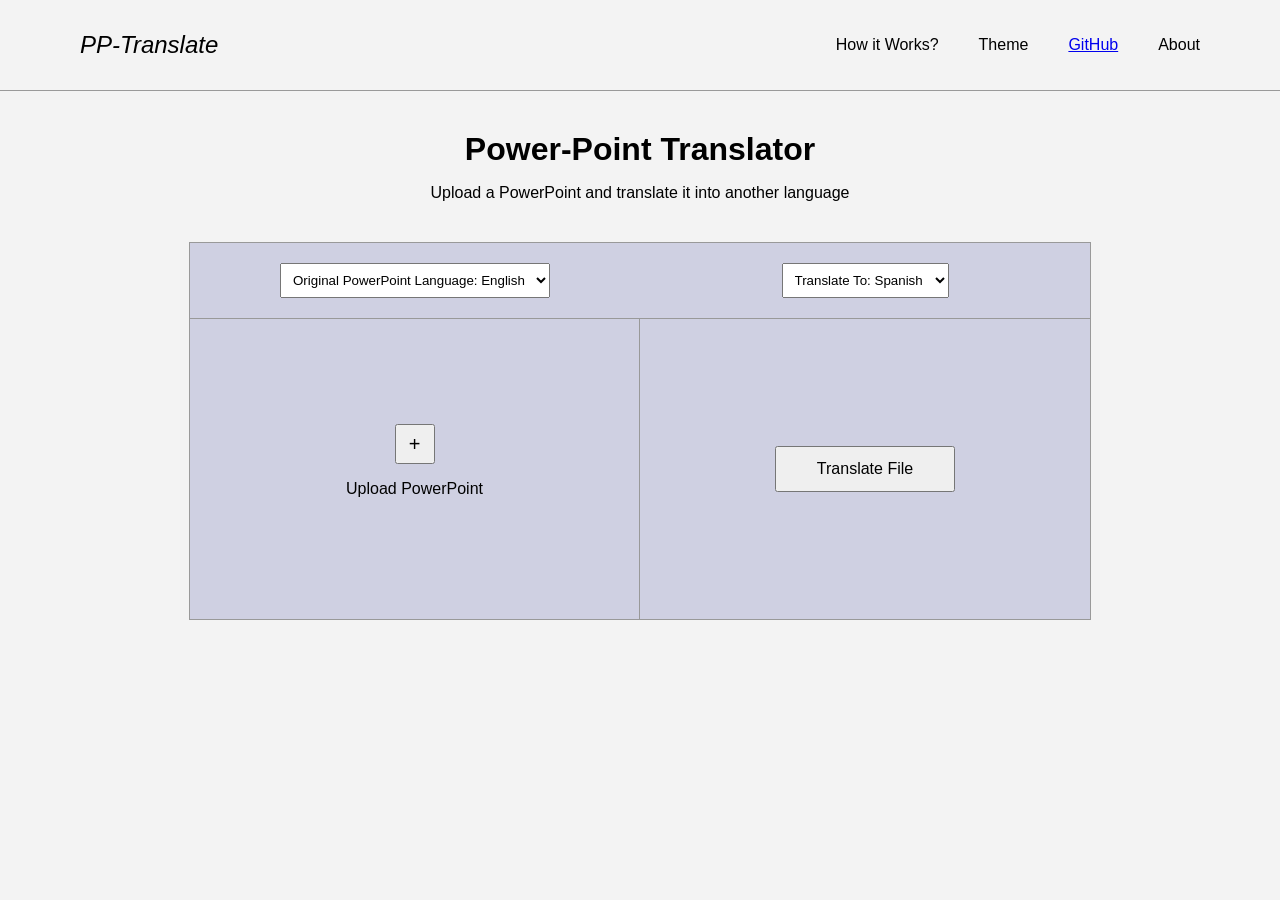
<file: index.html>
<!DOCTYPE html>
<html lang="en">
<head>
<meta charset="UTF-8">
<title>PP-Translate</title>
<link rel="stylesheet" href="styles.css">
</head>

<body>

<!-- NAVBAR -->
<header>
    <nav class="navbar">
        <div class="logo">PP-Translate</div>

        <ul class="nav-links">
            <li>How it Works?</li>
            <li>Theme</li>
            <li><a href="https://github.com/JJPatel03/CapstoneProject">GitHub</a></li>
            <li>About</li>
        </ul>
    </nav>
</header>


<!-- TITLE -->
<section class="title-section">
    <h1>Power-Point Translator</h1>
    <p>Upload a PowerPoint and translate it into another language</p>
</section>


<!-- MAIN PANEL -->
<section class="main-panel">

    <!-- TOP LANGUAGE SELECT -->
    <div class="language-row">

        <select id="sourceLang">
            <option>Original PowerPoint Language: English</option>
            <option>Spanish</option>
            <option>French</option>
        </select>

        <select id="targetLang">
            <option>Translate To: Spanish</option>
            <option>English</option>
            <option>French</option>
        </select>

    </div>


    <!-- BOTTOM GRID -->
    <div class="grid-container">

        <!-- LEFT SIDE (UPLOAD) -->
        <div class="upload-box">

            <input type="file" id="fileInput" hidden>

            <button class="upload-btn" onclick="document.getElementById('fileInput').click()">
                +
            </button>

            <p>Upload PowerPoint</p>

        </div>


        <!-- RIGHT SIDE (ACTIONS) -->
        <div class="action-box">

            <button id="translateBtn">Translate File</button>

            <button id="viewBtn" class="hidden">View Document</button>

            <button id="downloadBtn" class="hidden">Download Document</button>

        </div>

    </div>

</section>

<script src="script.js"></script>

</body>
</html>
</file>
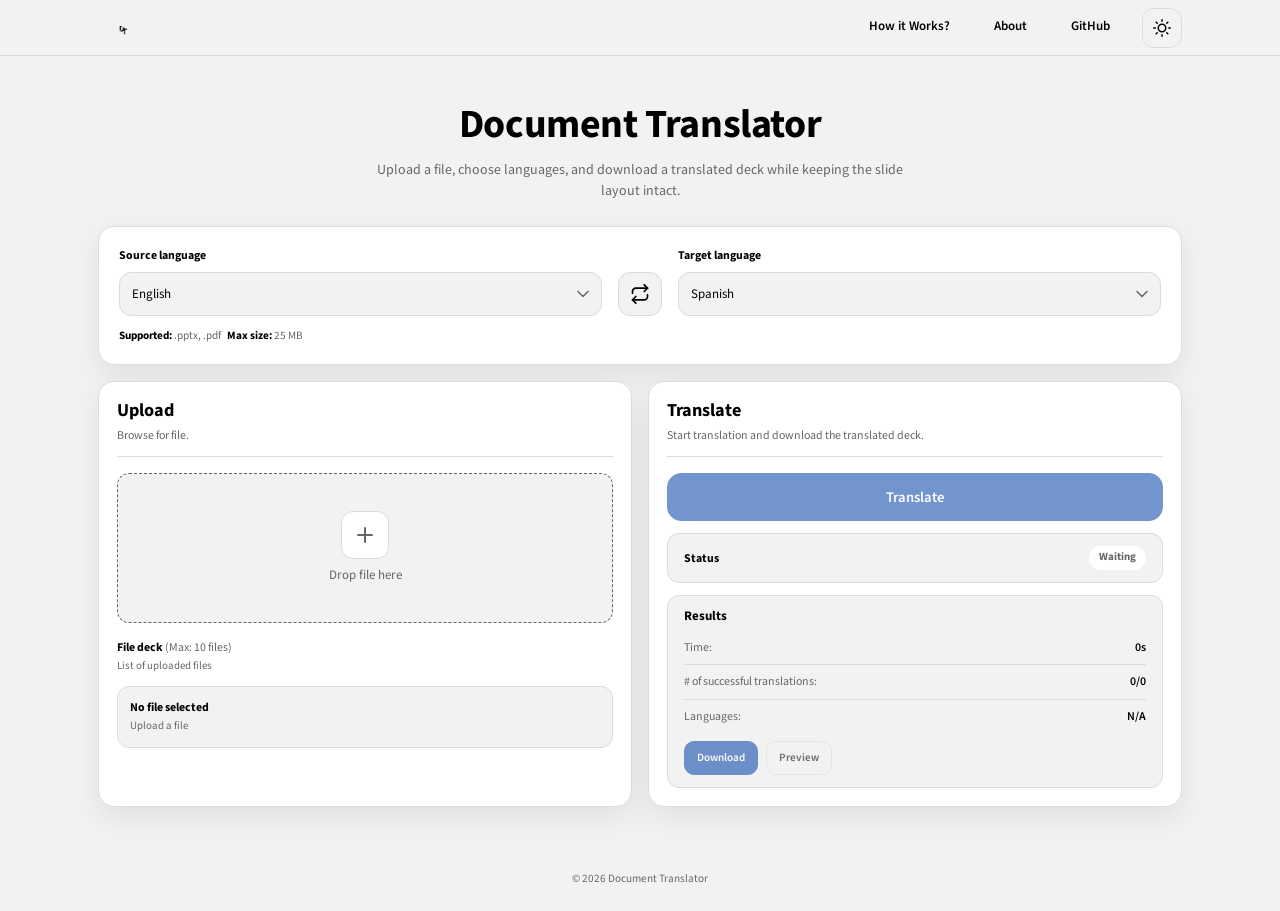
<file: test/index.html>
<!--
  Document Translator — Frontend
  Upload .pptx/.pdf files, choose languages, translate and download.
-->
<!DOCTYPE html>
<html lang="en" data-theme="light">
<head>
  <meta charset="UTF-8">
  <meta name="viewport" content="width=device-width, initial-scale=1.0">
  <meta name="description" content="Upload a PowerPoint file, choose languages, and download a translated deck while keeping the slide layout intact.">
  <title>Document Translator</title>
  <link rel="icon" href="images/DT(transparent background).PNG" type="image/png">
  <link rel="preconnect" href="https://fonts.googleapis.com">
  <link rel="preconnect" href="https://fonts.gstatic.com" crossorigin>
  <link href="https://fonts.googleapis.com/css2?family=Mada:wght@400;600;700&display=swap" rel="stylesheet">
  <link rel="stylesheet" href="css/styles.css">
</head>
<body>

  <!-- ── Nav ── -->
  <nav class="nav" aria-label="Main navigation">
    <div class="nav__container">
      <a href="/" class="nav__brand" aria-label="Document Translator home">
        <img src="images/DT(transparent background).PNG" alt="" class="nav__logo" width="52" height="52">
      </a>
      <div class="nav__links">
        <a href="#" class="nav__link" data-modal="how-modal">How it Works?</a>
        <a href="#" class="nav__link" data-modal="about-modal">About</a>
        <a href="https://github.com/JJPatel03/CapstoneProject" class="nav__link" target="_blank" rel="noopener noreferrer">GitHub</a>
        <button id="theme-toggle" class="nav__theme-btn" type="button" aria-label="Toggle theme">
          <svg class="icon icon--sun" width="18" height="18" viewBox="0 0 24 24" fill="none" stroke="currentColor" stroke-width="2" stroke-linecap="round" stroke-linejoin="round"><circle cx="12" cy="12" r="5"/><line x1="12" y1="1" x2="12" y2="3"/><line x1="12" y1="21" x2="12" y2="23"/><line x1="4.22" y1="4.22" x2="5.64" y2="5.64"/><line x1="18.36" y1="18.36" x2="19.78" y2="19.78"/><line x1="1" y1="12" x2="3" y2="12"/><line x1="21" y1="12" x2="23" y2="12"/><line x1="4.22" y1="19.78" x2="5.64" y2="18.36"/><line x1="18.36" y1="5.64" x2="19.78" y2="4.22"/></svg>
          <svg class="icon icon--moon" width="18" height="18" viewBox="0 0 24 24" fill="none" stroke="currentColor" stroke-width="2" stroke-linecap="round" stroke-linejoin="round"><path d="M21 12.79A9 9 0 1 1 11.21 3 7 7 0 0 0 21 12.79z"/></svg>
        </button>
      </div>
    </div>
  </nav>

  <main class="main">

    <!-- ── Hero ── -->
    <section class="hero">
      <h1 class="hero__title">Document Translator</h1>
      <p class="hero__subtitle">Upload a file, choose languages, and download a translated deck while keeping the slide layout intact.</p>
    </section>

    <!-- ── Language Panel ── -->
    <section class="language-panel card" aria-label="Language selection">
      <div class="language-panel__grid">
        <div class="language-panel__group">
          <label for="source-lang" class="label">Source language</label>
          <select id="source-lang" class="select">
            <option value="ar">Arabic</option>
            <option value="bn">Bengali</option>
            <option value="zh-CN">Chinese (Simplified)</option>
            <option value="zh-TW">Chinese (Traditional)</option>
            <option value="cs">Czech</option>
            <option value="da">Danish</option>
            <option value="nl">Dutch</option>
            <option value="en" selected>English</option>
            <option value="fi">Finnish</option>
            <option value="fr">French</option>
            <option value="de">German</option>
            <option value="el">Greek</option>
            <option value="he">Hebrew</option>
            <option value="hi">Hindi</option>
            <option value="hu">Hungarian</option>
            <option value="id">Indonesian</option>
            <option value="it">Italian</option>
            <option value="ja">Japanese</option>
            <option value="ko">Korean</option>
            <option value="ms">Malay</option>
            <option value="no">Norwegian</option>
            <option value="pl">Polish</option>
            <option value="pt">Portuguese</option>
            <option value="ro">Romanian</option>
            <option value="ru">Russian</option>
            <option value="es">Spanish</option>
            <option value="sv">Swedish</option>
            <option value="ta">Tamil</option>
            <option value="th">Thai</option>
            <option value="tr">Turkish</option>
            <option value="uk">Ukrainian</option>
            <option value="ur">Urdu</option>
            <option value="vi">Vietnamese</option>
          </select>
        </div>

        <button id="swap-btn" class="swap-btn" type="button" aria-label="Swap languages">
          <svg width="20" height="20" viewBox="0 0 24 24" fill="none" stroke="currentColor" stroke-width="2" stroke-linecap="round" stroke-linejoin="round"><polyline points="17 1 21 5 17 9"/><path d="M3 11V9a4 4 0 0 1 4-4h14"/><polyline points="7 23 3 19 7 15"/><path d="M21 13v2a4 4 0 0 1-4 4H3"/></svg>
        </button>

        <div class="language-panel__group">
          <label for="target-lang" class="label">Target language</label>
          <select id="target-lang" class="select">
            <option value="ar">Arabic</option>
            <option value="bn">Bengali</option>
            <option value="zh-CN">Chinese (Simplified)</option>
            <option value="zh-TW">Chinese (Traditional)</option>
            <option value="cs">Czech</option>
            <option value="da">Danish</option>
            <option value="nl">Dutch</option>
            <option value="en">English</option>
            <option value="fi">Finnish</option>
            <option value="fr">French</option>
            <option value="de">German</option>
            <option value="el">Greek</option>
            <option value="he">Hebrew</option>
            <option value="hi">Hindi</option>
            <option value="hu">Hungarian</option>
            <option value="id">Indonesian</option>
            <option value="it">Italian</option>
            <option value="ja">Japanese</option>
            <option value="ko">Korean</option>
            <option value="ms">Malay</option>
            <option value="no">Norwegian</option>
            <option value="pl">Polish</option>
            <option value="pt">Portuguese</option>
            <option value="ro">Romanian</option>
            <option value="ru">Russian</option>
            <option value="es" selected>Spanish</option>
            <option value="sv">Swedish</option>
            <option value="ta">Tamil</option>
            <option value="th">Thai</option>
            <option value="tr">Turkish</option>
            <option value="uk">Ukrainian</option>
            <option value="ur">Urdu</option>
            <option value="vi">Vietnamese</option>
          </select>
        </div>
      </div>
      <p class="language-panel__hint"><strong>Supported:</strong> .pptx, .pdf &nbsp; <strong>Max size:</strong> 25 MB</p>
    </section>

    <!-- ── Main Grid ── -->
    <section class="main-grid">

      <!-- Upload Card -->
      <div class="card upload-card">
        <div class="card__header">
          <h2 class="card__title">Upload</h2>
          <p class="card__subtitle">Browse for file.</p>
        </div>

        <div class="dropzone" id="dropzone" role="button" tabindex="0" aria-label="Drop file here or click to browse">
          <div class="dropzone__icon" aria-hidden="true">
            <svg width="24" height="24" viewBox="0 0 24 24" fill="none" stroke="currentColor" stroke-width="2" stroke-linecap="round" stroke-linejoin="round"><line x1="12" y1="5" x2="12" y2="19"/><line x1="5" y1="12" x2="19" y2="12"/></svg>
          </div>
          <p class="dropzone__text">Drop file here</p>
        </div>
        <input type="file" id="file-input" accept=".pptx,.pdf" multiple hidden aria-hidden="true">

        <div class="file-deck">
          <p class="file-deck__label"><strong>File deck</strong> <span class="text-muted">(Max: 10 files)</span></p>
          <p class="file-deck__hint">List of uploaded files</p>
          <div id="file-list" class="file-list">
            <div class="file-card file-card--empty">
              <div class="file-card__info">
                <span class="file-card__name">No file selected</span>
                <span class="file-card__meta">Upload a file</span>
              </div>
            </div>
          </div>
        </div>
      </div>

      <!-- Translate Card -->
      <div class="card translate-card">
        <div class="card__header">
          <h2 class="card__title">Translate</h2>
          <p class="card__subtitle">Start translation and download the translated deck.</p>
        </div>

        <button id="translate-btn" class="btn btn--primary btn--full" type="button" disabled>Translate</button>

        <div class="status-panel panel">
          <span class="panel__label">Status</span>
          <span id="status-text" class="status-pill" data-status="idle">Waiting</span>
        </div>

        <div class="results-panel panel" aria-live="polite">
          <strong class="panel__title">Results</strong>
          <div class="results-panel__rows">
            <div class="results-panel__row">
              <span class="results-panel__key">Time:</span>
              <span id="result-time" class="results-panel__val">0s</span>
            </div>
            <div class="results-panel__row">
              <span class="results-panel__key"># of successful translations:</span>
              <span id="result-count" class="results-panel__val">0/0</span>
            </div>
            <div class="results-panel__row">
              <span class="results-panel__key">Languages:</span>
              <span id="result-langs" class="results-panel__val">N/A</span>
            </div>
          </div>
          <div class="results-panel__actions">
            <button id="download-btn" class="btn btn--primary btn--sm" type="button" disabled>Download</button>
            <button id="preview-btn" class="btn btn--ghost btn--sm" type="button" disabled>Preview</button>
          </div>
        </div>
      </div>

    </section>
  </main>

  <!-- ── Footer ── -->
  <footer class="footer">
    <p>&copy; 2026 Document Translator</p>
  </footer>

  <!-- ── How it Works Modal ── -->
  <div class="modal-overlay" id="how-modal" aria-hidden="true" role="dialog" aria-labelledby="how-modal-title">
    <div class="modal">
      <button class="modal__close" type="button" aria-label="Close">&times;</button>
      <div class="modal__icons" aria-hidden="true">
        <img src="images/Logo.PNG" alt="" width="100" height="100">
        <img src="images/Logo.PNG" alt="" width="100" height="100">
        <img src="images/Logo.PNG" alt="" width="100" height="100">
      </div>
      <ol class="modal__steps">
        <li>Upload your <strong>.pptx</strong> or <strong>.pdf</strong> document using the drag-and-drop area or the file browser.</li>
        <li>Select the source language of your document and the target language you want to translate into.</li>
        <li>Click the <strong>Translate</strong> button to start the AI-powered translation process.</li>
        <li>The system extracts text from each slide while mapping its position and formatting.</li>
        <li>Google Cloud Translation API processes the text, preserving context and grammar.</li>
        <li>Download your fully translated document with the original slide layout intact.</li>
      </ol>
    </div>
  </div>

  <!-- ── About Modal ── -->
  <div class="modal-overlay" id="about-modal" aria-hidden="true" role="dialog" aria-labelledby="about-modal-title">
    <div class="modal">
      <button class="modal__close" type="button" aria-label="Close">&times;</button>
      <div class="modal__heading">
        <h2 id="about-modal-title" class="modal__title">About</h2>
        <img src="images/DT(transparent background).PNG" alt="DT" class="modal__logo" width="52" height="52">
      </div>
      <div class="modal__body">
        <p>Document Translator is a web application that translates PowerPoint presentations into other languages using AI-powered translation. It preserves the original slide layout, fonts, colors, and formatting — only replacing the text content.</p>
        <p>Built with a FastAPI backend and Google Cloud Translation API, it supports a wide range of languages and handles structured slide content with precision, making it ideal for students, educators, and professionals who need multilingual presentations.</p>
        <p>This project was created as part of the CSC 4351 Capstone course by Adwaita Boralkar, Jaelany Glasgow, Jay Patel, and Mohamed Sharif.</p>
      </div>
    </div>
  </div>

  <script src="js/app.js"></script>
</body>
</html>
</file>
<file: styles.css>
body{
    font-family: Arial, Helvetica, sans-serif;
    background:#f3f3f3;
    margin:0;
}

/* NAVBAR */

.navbar{
    display:flex;
    justify-content:space-between;
    align-items:center;
    padding:20px 80px;
    border-bottom:1px solid #999;
}

.logo{
    font-style:italic;
    font-size:24px;
}

.nav-links{
    display:flex;
    gap:40px;
    list-style:none;
}

/* TITLE */

.title-section{
    text-align:center;
    margin-top:40px;
}

.title-section h1{
    font-size:32px;
    margin-bottom:10px;
}

/* MAIN PANEL */

.main-panel{
    width:900px;
    margin:40px auto;
    background:#cfd0e2;
    border:1px solid #999;
}

/* LANGUAGE ROW */

.language-row{
    display:grid;
    grid-template-columns:1fr 1fr;
    border-bottom:1px solid #999;
}

.language-row select{
    margin:20px auto;
    padding:8px;
}

/* GRID */

.grid-container{
    display:grid;
    grid-template-columns:1fr 1fr;
    height:300px;
}

/* LEFT */

.upload-box{
    display:flex;
    flex-direction:column;
    justify-content:center;
    align-items:center;
    border-right:1px solid #999;
}

.upload-btn{
    width:40px;
    height:40px;
    font-size:20px;
}

/* RIGHT */

.action-box{
    display:flex;
    flex-direction:column;
    justify-content:center;
    align-items:center;
    gap:20px;
}

.action-box button{
    padding:12px 40px;
    font-size:16px;
}

/* HIDDEN STATE */

.hidden{
    display:none;
}
</file>
<file: test/css/styles.css>
/*
  Document Translator — Styles
  Design tokens derived from design.json. Uses CSS custom properties
  for theming (light / dark) and consistent spacing, color, and shape.
*/

/* ── Reset ── */
*,
*::before,
*::after {
  margin: 0;
  padding: 0;
  box-sizing: border-box;
}

/* ── Tokens ── */
:root {
  --font-primary: 'Mada', system-ui, -apple-system, 'Segoe UI', Roboto, Helvetica, Arial, sans-serif;

  /* Palette */
  --color-black:      #000000;
  --color-silver:     #666666;
  --color-white:      #ffffff;
  --color-whitesmoke: #f2f2f2;
  --color-blue:       #003fa8;

  /* Semantic */
  --bg-default:       var(--color-whitesmoke);
  --surface-default:  var(--color-white);
  --surface-subtle:   var(--color-whitesmoke);
  --text-primary:     var(--color-black);
  --text-muted:       var(--color-silver);
  --border-default:   var(--color-silver);
  --border-subtle:    #dcdcdc;
  --brand-primary:    var(--color-blue);
  --btn-primary-bg:   var(--color-blue);
  --btn-primary-text: var(--color-white);
  --btn-ghost-bg:     var(--color-whitesmoke);
  --btn-ghost-text:   var(--color-black);
  --focus-ring:       var(--color-blue);

  /* Spacing */
  --sp-xs:   4px;
  --sp-sm:   8px;
  --sp-md:  12px;
  --sp-base: 16px;
  --sp-lg:  20px;
  --sp-xl:  24px;
  --sp-2xl: 32px;
  --sp-3xl: 40px;

  /* Shape */
  --r-card:   16px;
  --r-panel:  16px;
  --r-input:  12px;
  --r-button: 12px;
  --r-pill:   999px;

  /* Shadow */
  --shadow-card: 0 10px 30px rgba(0, 0, 0, 0.08);

  /* Layout */
  --max-w:       1120px;
  --page-pad:    18px;
  --nav-h:       56px;
}

/* ── Dark Theme ── */
[data-theme="dark"] {
  --color-black:      #e8e8e8;
  --color-silver:     #999999;
  --color-white:      #1e1e1e;
  --color-whitesmoke: #2a2a2a;
  --color-blue:       #5b9aff;

  --bg-default:       #141414;
  --surface-default:  #1e1e1e;
  --surface-subtle:   #2a2a2a;
  --text-primary:     #e8e8e8;
  --text-muted:       #999999;
  --border-default:   #555555;
  --border-subtle:    #333333;
  --brand-primary:    #5b9aff;
  --btn-primary-bg:   #5b9aff;
  --btn-primary-text: #ffffff;
  --btn-ghost-bg:     #2a2a2a;
  --btn-ghost-text:   #e8e8e8;
  --focus-ring:       #5b9aff;

  --shadow-card: 0 10px 30px rgba(0, 0, 0, 0.35);
}

/* ── Base ── */
html {
  font-size: 14px;
  -webkit-font-smoothing: antialiased;
  -moz-osx-font-smoothing: grayscale;
}

body {
  font-family: var(--font-primary);
  color: var(--text-primary);
  background: var(--bg-default);
  line-height: 1.45;
  min-height: 100vh;
  display: flex;
  flex-direction: column;
  transition: background 0.25s ease, color 0.25s ease;
}

img { display: block; max-width: 100%; }
a   { color: inherit; text-decoration: none; }
button { cursor: pointer; font-family: inherit; }
select { font-family: inherit; }

.text-muted { color: var(--text-muted); }

/* ── Focus ── */
:focus-visible {
  outline: 2px solid var(--focus-ring);
  outline-offset: 2px;
}

/* ── Nav ── */
.nav {
  position: sticky;
  top: 0;
  z-index: 100;
  height: var(--nav-h);
  background: var(--bg-default);
  border-bottom: 1px solid var(--border-subtle);
  transition: background 0.25s ease;
}

.nav__container {
  max-width: var(--max-w);
  height: 100%;
  margin: 0 auto;
  padding: 0 var(--page-pad);
  display: flex;
  align-items: center;
  justify-content: space-between;
}

.nav__brand { display: flex; align-items: center; }

.nav__logo {
  height: 52px;
  width: auto;
  transition: filter 0.25s ease;
}
[data-theme="dark"] .nav__logo { filter: invert(1); }

.nav__links {
  display: flex;
  align-items: center;
  gap: var(--sp-lg);
}

.nav__link {
  position: relative;
  font-weight: 600;
  font-size: 0.93rem;
  padding: var(--sp-sm) var(--sp-md);
  border-radius: var(--r-button);
}

.nav__link::after {
  content: '';
  position: absolute;
  bottom: 2px;
  left: var(--sp-md);
  right: var(--sp-md);
  height: 2px;
  background: var(--brand-primary);
  border-radius: 1px;
  transform: scaleX(0);
  transform-origin: center;
  transition: transform 0.25s ease;
}

.nav__link:hover::after {
  transform: scaleX(1);
}

.nav__theme-btn {
  display: flex;
  align-items: center;
  justify-content: center;
  width: 40px;
  height: 40px;
  border: 1px solid var(--border-subtle);
  border-radius: var(--r-button);
  background: transparent;
  color: var(--text-primary);
  transition: background 0.15s ease, border-color 0.15s ease;
}
.nav__theme-btn:hover {
  background: var(--surface-subtle);
  border-color: var(--border-default);
}

[data-theme="light"] .icon--moon  { display: none; }
[data-theme="dark"]  .icon--sun   { display: none; }

/* ── Main Container ── */
.main {
  flex: 1;
  max-width: var(--max-w);
  width: 100%;
  margin: 0 auto;
  padding: var(--sp-xl) var(--page-pad) var(--sp-3xl);
  display: flex;
  flex-direction: column;
  gap: var(--sp-base);
}

/* ── Hero ── */
.hero {
  text-align: center;
  padding: var(--sp-xl) 0 var(--sp-sm);
}

.hero__title {
  font-size: clamp(2rem, 5vw, 2.85rem);
  font-weight: 700;
  letter-spacing: -0.01em;
  line-height: 1.1;
}

.hero__subtitle {
  margin-top: var(--sp-md);
  color: var(--text-muted);
  font-size: 1rem;
  max-width: 540px;
  margin-inline: auto;
  line-height: 1.5;
}

/* ── Card ── */
.card {
  background: var(--surface-default);
  border: 1px solid var(--border-subtle);
  border-radius: var(--r-card);
  box-shadow: var(--shadow-card);
  padding: var(--page-pad);
  transition: background 0.25s ease, border-color 0.25s ease, box-shadow 0.25s ease;
}

.card__header {
  margin-bottom: var(--sp-base);
  padding-bottom: var(--sp-md);
  border-bottom: 1px solid var(--border-subtle);
}

.card__title {
  font-size: 1.3rem;
  font-weight: 700;
  line-height: 1.25;
}

.card__subtitle {
  color: var(--text-muted);
  font-size: 0.85rem;
  margin-top: var(--sp-xs);
}

/* ── Language Panel ── */
.language-panel { padding: var(--sp-lg); }

.language-panel__grid {
  display: grid;
  grid-template-columns: 1fr auto 1fr;
  gap: var(--sp-base);
  align-items: end;
}

.language-panel__group { display: flex; flex-direction: column; gap: var(--sp-sm); }

.label {
  font-size: 0.85rem;
  font-weight: 700;
}

.select {
  height: 44px;
  padding: 0 var(--sp-md);
  font-size: 0.93rem;
  color: var(--text-primary);
  background: var(--surface-subtle);
  border: 1px solid var(--border-subtle);
  border-radius: var(--r-input);
  appearance: none;
  background-image: url("data:image/svg+xml,%3Csvg width='12' height='8' viewBox='0 0 12 8' fill='none' xmlns='http://www.w3.org/2000/svg'%3E%3Cpath d='M1 1.5L6 6.5L11 1.5' stroke='%23666666' stroke-width='1.5' stroke-linecap='round' stroke-linejoin='round'/%3E%3C/svg%3E");
  background-repeat: no-repeat;
  background-position: right 12px center;
  padding-right: 36px;
  cursor: pointer;
  transition: border-color 0.15s ease, background 0.15s ease;
}
.select:hover { border-color: var(--border-default); }

.swap-btn {
  display: flex;
  align-items: center;
  justify-content: center;
  width: 44px;
  height: 44px;
  background: var(--surface-subtle);
  border: 1px solid var(--border-subtle);
  border-radius: var(--r-input);
  color: var(--text-primary);
  flex-shrink: 0;
  transition: border-color 0.15s ease, background 0.15s ease;
}
.swap-btn:hover {
  border-color: var(--border-default);
  background: var(--surface-default);
}

.language-panel__hint {
  margin-top: var(--sp-md);
  font-size: 0.8rem;
  color: var(--text-muted);
}
.language-panel__hint strong {
  color: var(--text-primary);
}

/* ── Main Grid ── */
.main-grid {
  display: grid;
  grid-template-columns: 1fr 1fr;
  gap: var(--sp-base);
}

/* ── Dropzone ── */
.dropzone {
  display: flex;
  flex-direction: column;
  align-items: center;
  justify-content: center;
  gap: var(--sp-sm);
  min-height: 150px;
  border: 1.5px dashed var(--border-default);
  border-radius: var(--r-input);
  background: var(--surface-subtle);
  cursor: pointer;
  transition: border-color 0.2s ease, background 0.2s ease;
}

.dropzone:hover,
.dropzone--active {
  border-color: var(--brand-primary);
  background: var(--surface-default);
}

.dropzone__icon {
  display: flex;
  align-items: center;
  justify-content: center;
  width: 48px;
  height: 48px;
  border-radius: var(--r-input);
  background: var(--surface-default);
  border: 1px solid var(--border-subtle);
  color: var(--text-muted);
}
.dropzone:hover .dropzone__icon,
.dropzone--active .dropzone__icon {
  color: var(--brand-primary);
  border-color: var(--brand-primary);
}

.dropzone__text {
  font-size: 0.93rem;
  color: var(--text-muted);
}

/* ── File Deck ── */
.file-deck {
  margin-top: var(--sp-base);
}

.file-deck__label {
  font-size: 0.85rem;
}

.file-deck__hint {
  font-size: 0.78rem;
  color: var(--text-muted);
  margin-top: 2px;
}

.file-list {
  margin-top: var(--sp-md);
  display: flex;
  flex-direction: column;
  gap: var(--sp-sm);
  max-height: 200px;
  overflow-y: auto;
  scrollbar-width: thin;
  scrollbar-color: var(--border-default) transparent;
}

/* ── File Card ── */
.file-card {
  display: flex;
  align-items: center;
  justify-content: space-between;
  padding: var(--sp-md);
  background: var(--surface-subtle);
  border: 1px solid var(--border-subtle);
  border-radius: var(--r-input);
}

.file-card__info {
  display: flex;
  flex-direction: column;
  gap: 2px;
  min-width: 0;
}

.file-card__name {
  font-weight: 700;
  font-size: 0.85rem;
  white-space: nowrap;
  overflow: hidden;
  text-overflow: ellipsis;
}

.file-card__meta {
  font-size: 0.78rem;
  color: var(--text-muted);
}

.file-card__remove {
  font-size: 0.78rem;
  font-weight: 600;
  padding: var(--sp-sm) var(--sp-md);
  border: 1px solid var(--border-subtle);
  border-radius: var(--r-button);
  background: var(--surface-default);
  color: var(--text-primary);
  flex-shrink: 0;
  transition: background 0.15s ease, border-color 0.15s ease;
}
.file-card__remove:hover {
  background: var(--surface-subtle);
  border-color: var(--border-default);
}

/* ── Buttons ── */
.btn {
  display: inline-flex;
  align-items: center;
  justify-content: center;
  gap: var(--sp-sm);
  font-weight: 600;
  border: none;
  transition: background 0.15s ease, opacity 0.15s ease, box-shadow 0.15s ease;
}
.btn:disabled {
  opacity: 0.55;
  cursor: not-allowed;
}

.btn--primary {
  background: var(--btn-primary-bg);
  color: var(--btn-primary-text);
  border: 1px solid var(--brand-primary);
}
.btn--primary:not(:disabled):hover {
  filter: brightness(0.9);
}

.btn--ghost {
  background: var(--btn-ghost-bg);
  color: var(--btn-ghost-text);
  border: 1px solid var(--border-subtle);
}
.btn--ghost:not(:disabled):hover {
  background: var(--surface-default);
  border-color: var(--border-default);
}

.btn--full {
  width: 100%;
  height: 48px;
  font-size: 1.05rem;
  border-radius: 14px;
}

.btn--sm {
  height: 34px;
  padding: 0 var(--sp-md);
  font-size: 0.8rem;
  border-radius: 10px;
}

/* ── Panels (Status / Results) ── */
.panel {
  margin-top: var(--sp-md);
  padding: var(--sp-md) var(--sp-base);
  background: var(--surface-subtle);
  border: 1px solid var(--border-subtle);
  border-radius: var(--r-input);
}

.panel__label {
  font-weight: 700;
  font-size: 0.85rem;
}

.panel__title {
  font-size: 0.93rem;
  display: block;
  margin-bottom: var(--sp-md);
}

/* Status panel layout */
.status-panel {
  display: flex;
  align-items: center;
  justify-content: space-between;
}

/* Status Pill */
.status-pill {
  display: inline-flex;
  align-items: center;
  gap: var(--sp-xs);
  padding: 4px 10px;
  font-size: 0.78rem;
  font-weight: 700;
  border-radius: var(--r-pill);
  background: var(--surface-default);
  transition: color 0.2s ease;
}

.status-pill[data-status="idle"]       { color: var(--text-muted); }
.status-pill[data-status="ready"]      { color: var(--text-primary); }
.status-pill[data-status="working"]    { color: var(--brand-primary); }
.status-pill[data-status="success"]    { color: var(--brand-primary); }
.status-pill[data-status="error"]      { color: #c0392b; }

/* Spinner dot animation for working state */
.status-pill[data-status="working"]::after {
  content: '';
  width: 8px;
  height: 8px;
  border: 2px solid var(--brand-primary);
  border-top-color: transparent;
  border-radius: 50%;
  animation: spin 0.8s linear infinite;
}

@keyframes spin {
  to { transform: rotate(360deg); }
}

/* ── Results Panel ── */
.results-panel__rows {
  display: flex;
  flex-direction: column;
  gap: var(--sp-sm);
}

.results-panel__row {
  display: flex;
  justify-content: space-between;
  align-items: baseline;
  padding-bottom: var(--sp-sm);
  border-bottom: 1px solid var(--border-subtle);
  font-size: 0.85rem;
}
.results-panel__row:last-child { border-bottom: none; padding-bottom: 0; }

.results-panel__key { color: var(--text-muted); }
.results-panel__val { font-weight: 600; }

.results-panel__actions {
  display: flex;
  gap: var(--sp-sm);
  margin-top: var(--sp-base);
}

/* ── Modal ── */
.modal-overlay {
  position: fixed;
  inset: 0;
  z-index: 200;
  display: flex;
  align-items: center;
  justify-content: center;
  background: rgba(0, 0, 0, 0.35);
  backdrop-filter: blur(4px);
  opacity: 0;
  visibility: hidden;
  transition: opacity 0.25s ease, visibility 0.25s ease;
}

.modal-overlay.is-open {
  opacity: 1;
  visibility: visible;
}

.modal {
  position: relative;
  width: 90%;
  max-width: 640px;
  max-height: 85vh;
  overflow-y: auto;
  background: var(--surface-default);
  border: 1px solid var(--border-subtle);
  border-radius: var(--r-card);
  box-shadow: var(--shadow-card);
  padding: var(--sp-2xl);
  transform: translateY(12px) scale(0.97);
  transition: transform 0.25s ease;
  scrollbar-width: thin;
  scrollbar-color: var(--border-default) transparent;
}

.modal-overlay.is-open .modal {
  transform: translateY(0) scale(1);
}

.modal__close {
  position: absolute;
  top: var(--sp-md);
  right: var(--sp-md);
  width: 32px;
  height: 32px;
  display: flex;
  align-items: center;
  justify-content: center;
  background: transparent;
  border: 1px solid var(--border-subtle);
  border-radius: var(--r-button);
  font-size: 1.25rem;
  color: var(--text-muted);
  transition: background 0.15s ease, color 0.15s ease;
}
.modal__close:hover {
  background: var(--surface-subtle);
  color: var(--text-primary);
}

.modal__icons {
  display: flex;
  justify-content: center;
  gap: var(--sp-lg);
  margin-bottom: var(--sp-xl);
}
.modal__icons img { border-radius: var(--r-input); }
[data-theme="dark"] .modal__icons img { filter: invert(1); }

.modal__steps {
  display: flex;
  flex-direction: column;
  gap: var(--sp-lg);
  padding-left: var(--sp-xl);
  font-size: 0.95rem;
  line-height: 1.55;
  color: var(--text-primary);
}
.modal__steps li::marker {
  font-weight: 700;
  color: var(--brand-primary);
}

.modal__heading {
  display: flex;
  align-items: center;
  gap: var(--sp-base);
  margin-bottom: var(--sp-xl);
}

.modal__title {
  font-size: 2rem;
  font-weight: 700;
}

.modal__logo { flex-shrink: 0; }
[data-theme="dark"] .modal__logo { filter: invert(1); }

.modal__body {
  display: flex;
  flex-direction: column;
  gap: var(--sp-base);
  font-size: 0.95rem;
  line-height: 1.6;
  color: var(--text-primary);
}

/* ── Footer ── */
.footer {
  text-align: center;
  padding: var(--sp-xl) var(--page-pad);
  font-size: 0.8rem;
  color: var(--text-muted);
}

/* ── Responsive ── */
@media (max-width: 900px) {
  .main-grid {
    grid-template-columns: 1fr;
  }

  .language-panel__grid {
    grid-template-columns: 1fr;
    gap: var(--sp-md);
  }

  .swap-btn {
    width: 100%;
    height: 40px;
  }
}

@media (max-width: 600px) {
  .nav__links { gap: var(--sp-md); }

  .nav__link {
    font-size: 0.82rem;
    padding: var(--sp-xs) var(--sp-sm);
  }

  .hero__title { font-size: 1.85rem; }
}
</file>
